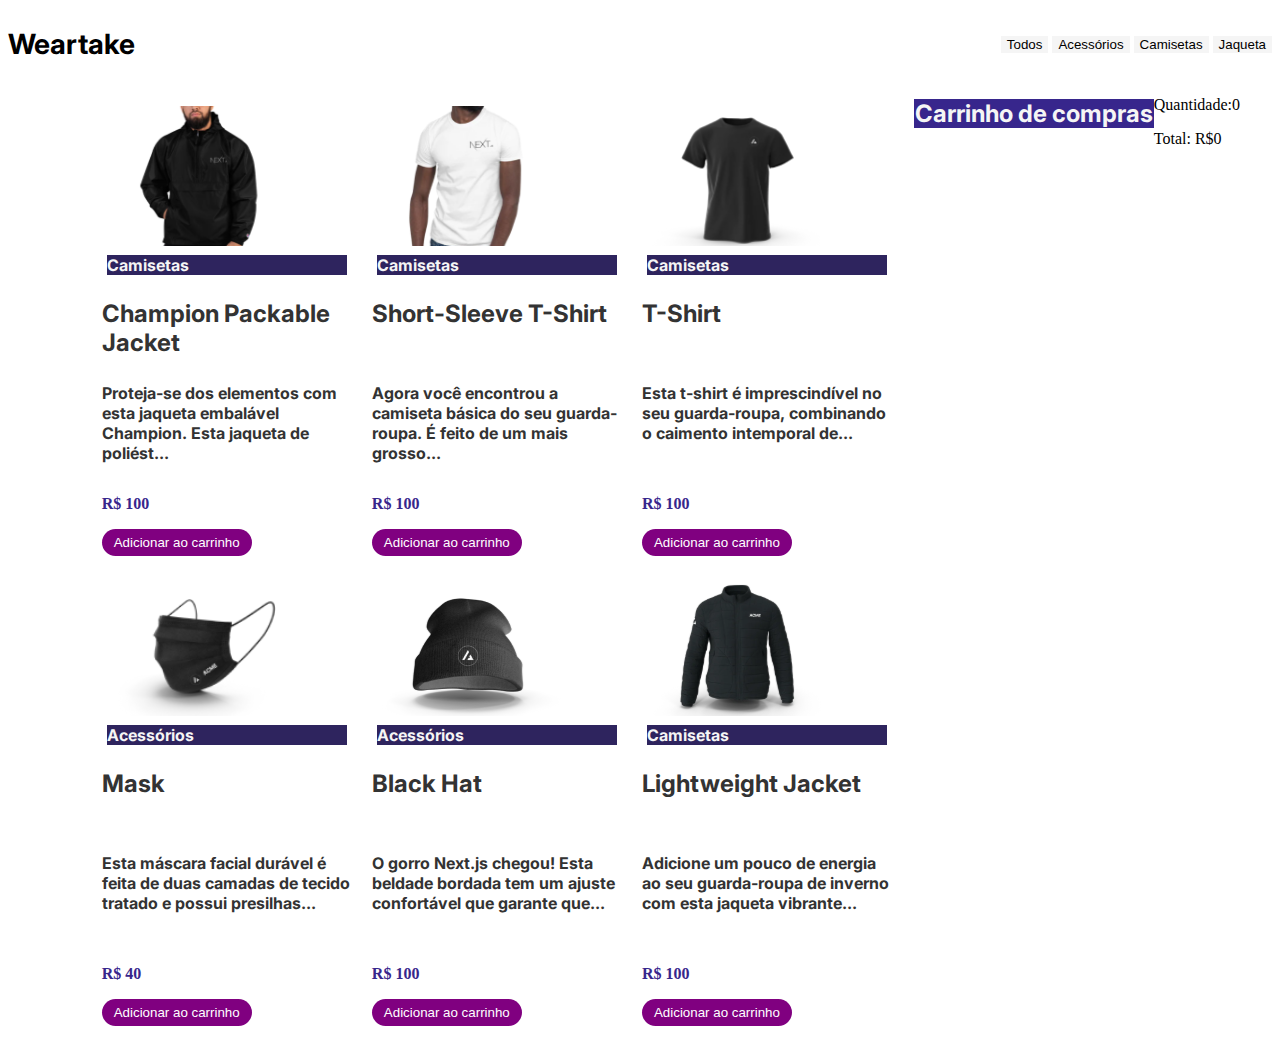
<file: index.html>
<!DOCTYPE html>
<html lang="en">

<head>
    <meta charset="UTF-8">
    <meta name="viewport" content="width=device-width, initial-scale=1.0">
    <title>Document</title>
    <link rel="stylesheet" href="style.css">
</head>

<body>
    <header>
        <h1>Weartake</h1>
        <nav>
            <button id="btn-nav">Todos</button>
            <button id="btn-nav">Acessórios</button>
            <button id="btn-nav">Camisetas</button>
            <button id="btn-nav">Jaqueta</button>
        </nav>



    </header>
    <main>
        <ul id="products">

        </ul>


        <section class="container-cart">
            <h2>Carrinho de compras</h2>
            <ul id="cart">

            </ul>
        </section>

        <div class="product-cart">
            <p>Quantidade:0</p>
            <p>Total: R$0</p>
        </div>
    </main>
    <script type="module" src="./script.js"></script>
</body>

</html>
</file>
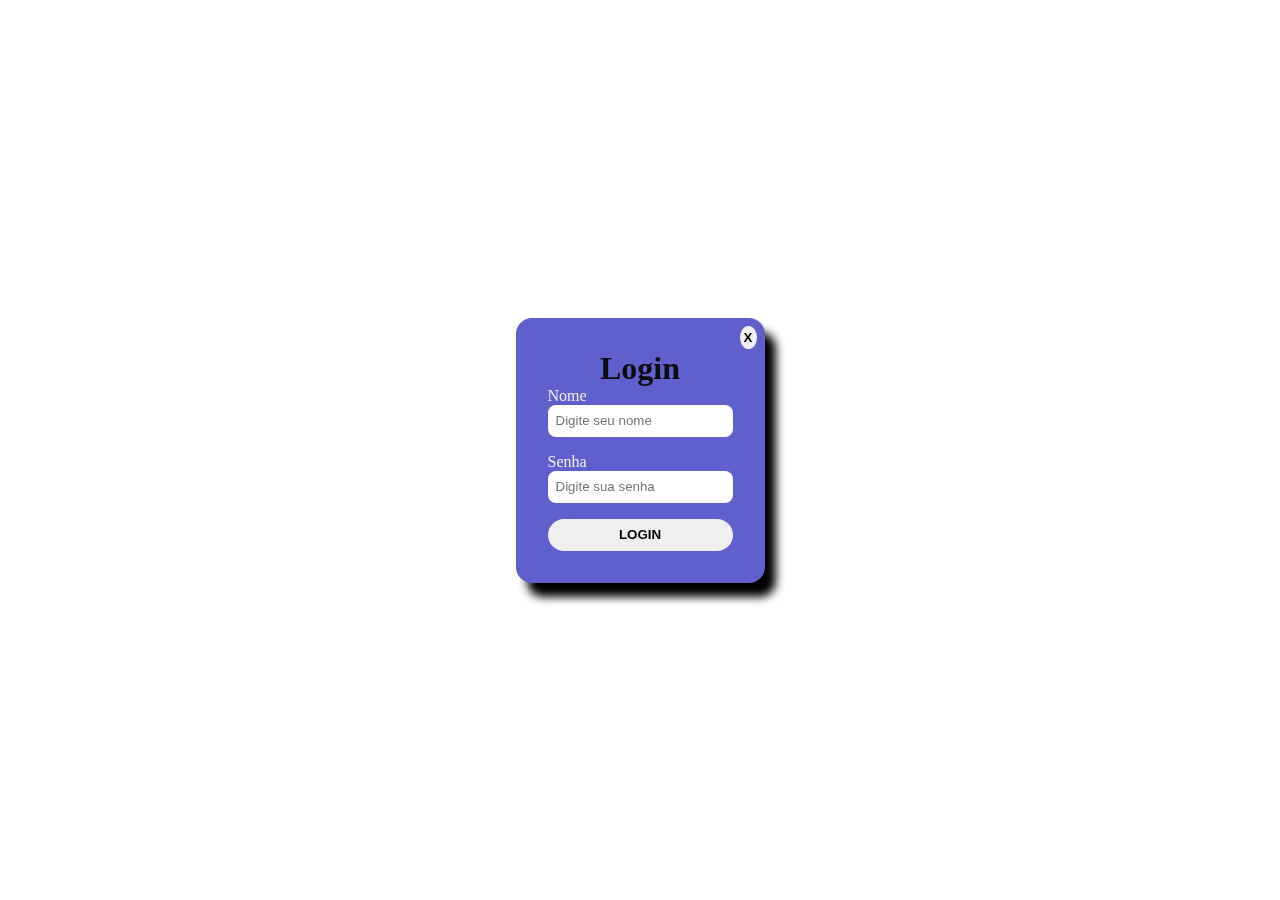
<file: Frontend2/senac-turma-11-main/aula-15-09/index.html>
<!DOCTYPE html>
<html lang="en">
<head>
    <meta charset="UTF-8">
    <meta name="viewport" content="width=device-width, initial-scale=1.0">
    <title>Document</title>
    <link rel="stylesheet" href="style.css">
</head>
<body>
    <main>
        <button class="btn-close">X</button>
        <h1>Login</h1>
        <form>
            <div>
                <label for="input-name">Nome</label>
                <input type="text" id="input-name" placeholder="Digite seu nome">
            </div>
            <div>
                <label for="input-password">Senha</label>
            <input type="password" id="input-password" placeholder="Digite sua senha">
            </div>
            <button class="btn-login">Login</button>
        </form>
    </main>
</body>
</html>
</file>
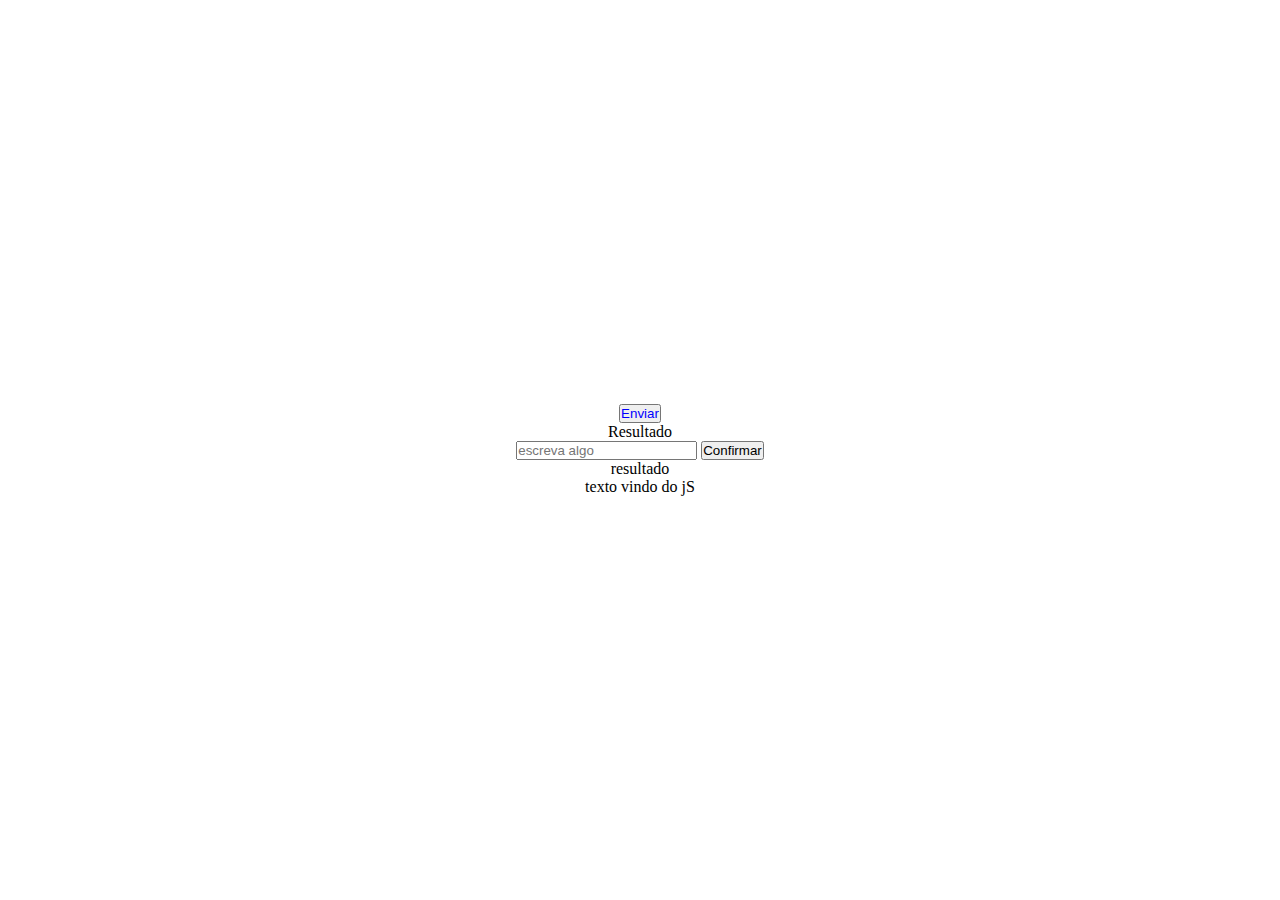
<file: Frontend2/senac-turma-11-main/aula-22-09/index.html>
<!DOCTYPE html>
<html lang="en">
<head>
    <meta charset="UTF-8">
    <meta name="viewport" content="width=device-width, initial-scale=1.0">
    <title>DOM</title>
    <link rel="stylesheet" href="style.css">
</head>
<body>
    <main>
        <button id="btn" class="btn">Enviar</button>
        <p>Resultado </p>
        <form>
            <input type="text" placeholder="escreva algo">
            <button type="submit" id="input-btn">Confirmar</button>
        </form>
        <section>
            <p>resultado</p>
            <h3></h3>
        </section>
    </main>
   
    <script src="./script.js"></script>
</body>
</html>
</file>
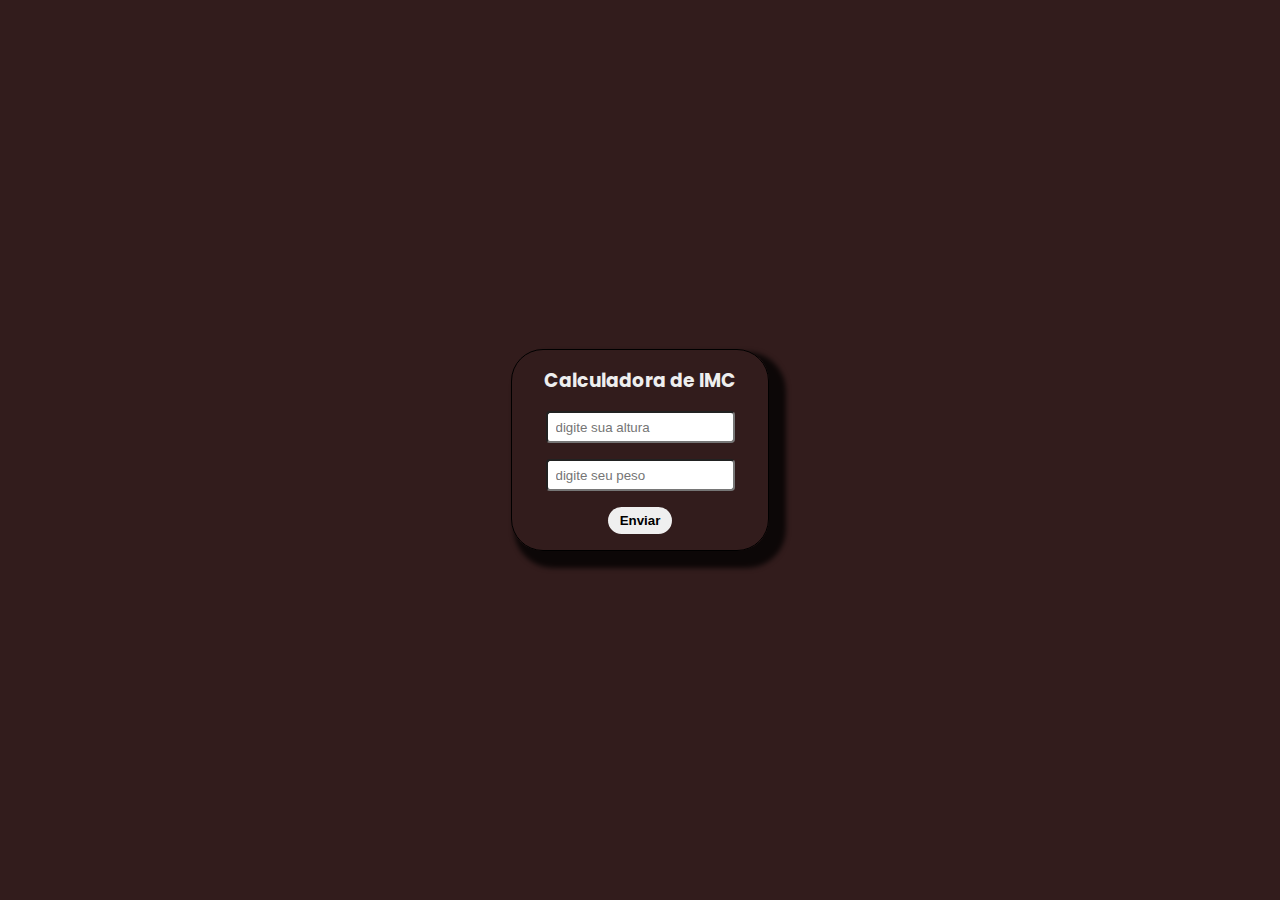
<file: Frontend2/senac-turma-11-main/calculadoraImc/index.html>
<!DOCTYPE html>
<html lang="en">
<head>
    <meta charset="UTF-8">
    <meta name="viewport" content="width=device-width, initial-scale=1.0">
    <title>Document</title>
    <link rel="stylesheet" href="style.css">
</head>
<body>
    <main>
        <form>
            <h3>Calculadora de IMC</h3>
            <input type="text" placeholder="digite sua altura">
            <input type="text" placeholder="digite seu peso">
            <button id="btn-form" type="submit">Enviar</button>
        </form>
    </main>
    <script src="./script.js"></script>
</body>
</html>
</file>
<file: style.css>
@import url('https://fonts.googleapis.com/css2?family=Inter:wght@100&display=swap');


:root {
    --Color-primary: #2E245E;
    --Color-secondary: #37268C;
    --grey-100: #333333;
    --grey-50: #828282;
    --grey-0: #F5F5F5;
}
#cart{
    background-color:  #828282;
}
h2{
    background-color:  red;
}

main {
    margin: 0 auto;
    max-width: 1200px;
    display: flex;
    align-items: flex-start;
    justify-content: center;
}

header {
    display: flex;
    align-items: center;
    justify-content: space-between;
}

h1 {
    font-weight: bold;
    font-size: 28px;
    font-family: 'inter';
    font-weight: bolder;
}

h2 {
    background-color: var(--Color-secondary);
    color: var(--grey-0);
    font-family: 'inter';
    width: 240px;
}

section {
    width: 20%;
    
    max-height: 80%;
    text-align: center;
    align-items: center;
}

ul {
    list-style: none;
    display: flex;
}

#btn-nav {
    background-color: var(--grey-0);
    border: none;
}

#cart {
    flex-direction: column;
    padding: 0;
}

.li-produtos {
    width: 30%;
    height: 450px;
    position: relative;
    margin: 10px;
}

.li-produtos:hover {
    outline: auto var(--Color-secondary);


}

.div-texts {
    height: 200px;
    font-family: 'inter';
    font-weight: bold;
    color: var(--grey-100);
}

.div-btnEPreco {
    position: absolute;
    bottom: 0;
}

.p-tag {
    background-color: var(--Color-primary);
    color: var(--grey-0);
    margin: 5px;
}

.p-name {
    color: var(--grey-100);
    font-weight: bold;
    font-size: 24px;
    height: 60px
}

.p-price {
    color: var(--Color-secondary);
    font-weight: bold;
    font: 16px;
}

.btn-add {
    background-color: purple;
    padding: 6px 12px;
    border: none;
    border-radius: 32px;
    color: white;
    
}

.btn-add:hover {
    color: var(--Color-primary);
    text-decoration: underline;

}

.produtos {
    width: 100%;
    height: 80px;
}

.btn-remove {
    background-color: transparent;
    border: none;
}

.btn-remove:hover {
    color: var(--Color-primary);
    text-decoration: underline;
}

#products {
    display: wrap;
    flex-wrap: wrap;
    align-items: center;
    justify-content: center;
}
</file>
<file: Frontend2/senac-turma-11-main/aula-15-09/style.css>
*{
    margin: 0;
    padding: 0;
    box-sizing: border-box;
}
:root{
    --color-gray-100: #f1efef;
    --color-gray-200: #5f5959;
    --color-gray-300: #0d0d0d;

    --color-primary: #5f5fce;
    --color-red: #c41b1b;
}
button{
    cursor: pointer;
    border: none;
}
.btn-login{
    border-radius: 16px;
    height: 32px;
    font-weight: 700;
    text-transform: uppercase;
}
body{
    display: flex;
    align-items: center;
    justify-content: center;
    height: 100vh;
    background-image: url("https://img.freepik.com/free-vector/hand-painted-watercolor-pastel-sky-background_23-2148902771.jpg");
    background-attachment: fixed;
    background-size: cover;
}
main{
   background-color: var(--color-primary);
   display: flex;
   flex-direction: column;
   align-items: center;
   padding: 32px;
   border-radius: 16px;
   position: relative;
   filter: drop-shadow(11px 14px 5px black);
}
.btn-close{
    position: absolute;
    top: 8px;
    right: 8px;
    border-radius: 50%;
    padding: 4px;
    font-weight: 800;
}
.btn-close:hover{
    color: var(--color-red);
}
h1{
    color: var(--color-gray-300);
    font-weight: 700;

}
form{
    display: flex;
    flex-direction: column;
    gap: 16px;
}
form div{
    display: flex;
    flex-direction: column;
}
form div label{
    color: var(--color-gray-100);
    font-weight: 500;
}
.btn-login:hover{
    color: var(--color-gray-200);
    background-color: var(--color-gray-300);
    font-weight: 800;
}
input{
    outline: none;
    border-radius: 8px;
    height: 32px;
    padding-left: 8px;
    border: none;
}
</file>
<file: Frontend2/senac-turma-11-main/aula-22-09/style.css>
*{
    margin: 0;
    padding: 0;
    box-sizing: border-box;
}
button{
    cursor: pointer;
}
main{
    height: 100vh;
    display: flex;
    align-items: center;
    justify-content: center;
    flex-direction: column;
}
.modal-wrapper{
    height: 100vh;
    width: 100%;
    position: fixed;
    top: 0;
    left: 0;
    display: flex;
    align-items: center;
    justify-content: center;
    background-color: rgba(0, 0,0, 0.5);
}
.modal{
    width: 400px;
    background-color: white;
    border-radius: 16px;
    padding: 32px;
}
</file>
<file: Frontend2/senac-turma-11-main/calculadoraImc/style.css>
@import url('https://fonts.googleapis.com/css2?family=Poppins:wght@400;500;600;700&display=swap');
*{
    margin: 0;
    padding: 0;
    box-sizing: border-box;
}
body{
    font-family: 'Poppins', sans-serif;
}
button{
    cursor: pointer;
    border: none;
    border-radius: 16px;
    font-weight: 600;
    padding: 6px 12px;
}
button:hover{
    background-color: #360e3a;
    color: #eee;
}
main{
    height: 100vh;
    display: flex;
    align-items: center;
    justify-content: center;
    background-color: #321c1c;
}
form{
    display: flex;
    flex-direction: column;
    align-items: center;
    justify-content: center;
    gap: 16px;
    padding: 16px 32px;
    border: 1px solid black;
    border-radius: 32px;
    box-shadow: 10px 10px 5px 7px rgba(0,0,0,0.75);
}
h3{
    color: #eee;
}
input{
    outline: none;
    padding-left: 8px;
    height: 32px;
    border-radius: 4px;
}
.modal-wrapper{
    height: 100vh;
    width: 100%;
    position: fixed;
    top: 0;
    left: 0;
    display: flex;
    align-items: center;
    justify-content: center;
    background-color: rgba(0, 0,0, 0.5);
    animation: animationModal 1s ease ;
    /* transition: all 1s ease; */
}
.modal{
    width: 400px;
    background-color: white;
    border-radius: 16px;
    padding: 32px;
}
@keyframes animationModal{
    0%{
        opacity: 0;
       
    }
    100%{
        opacity: 1;
        
    }
    
}
</file>
